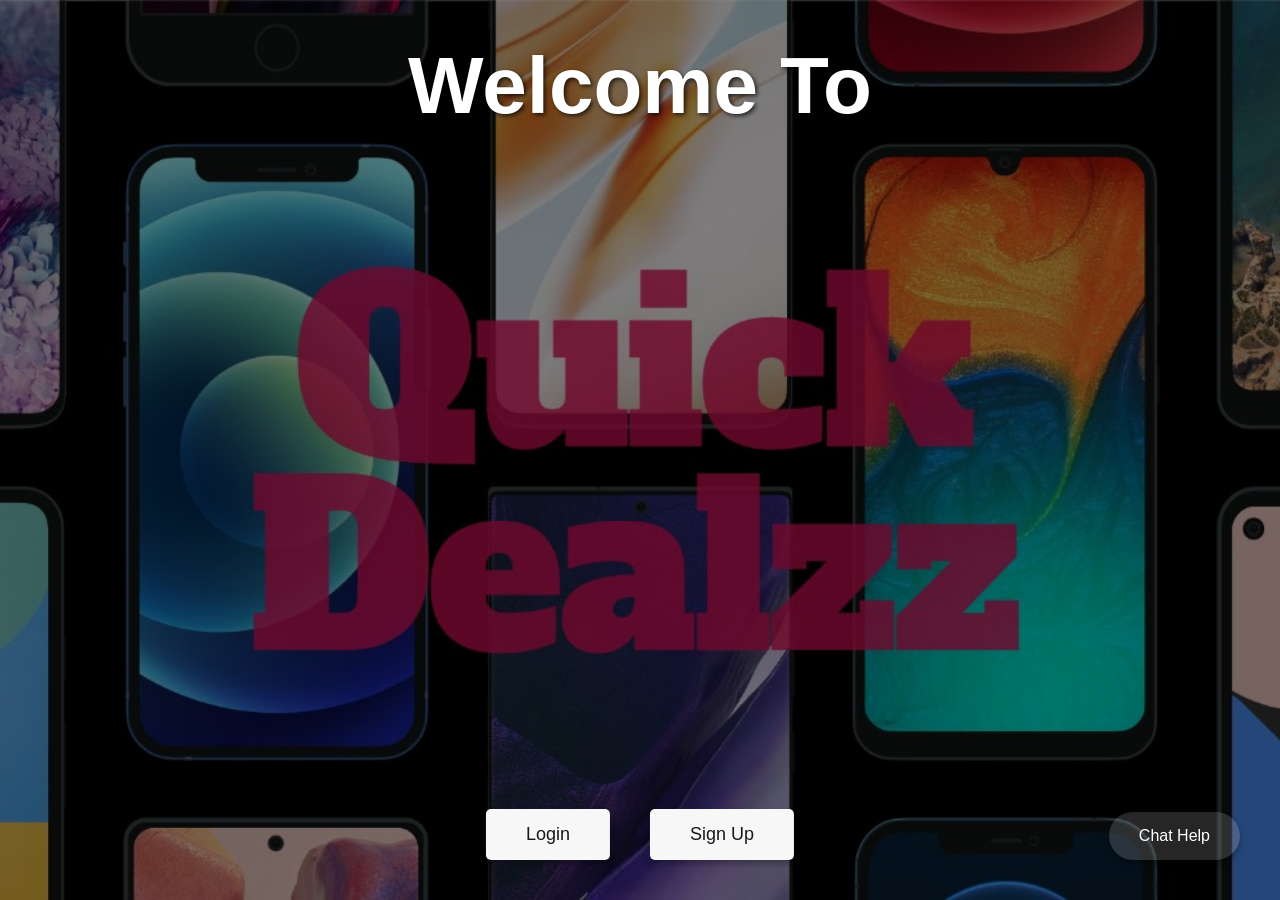
<file: Register/index.html>
<!DOCTYPE html>
<html lang="en">
<head>
  <meta charset="UTF-8" />
  <meta name="viewport" content="width=device-width, initial-scale=1.0"/>
  <title>QuickDealzz Portal</title>
  <style>
    
    body {
      margin: 0;
      padding: 0;
      font-family: sans-serif;
      height: 100vh;
      background: url("back.jpg"), black; 
      background-repeat: no-repeat;
      background-position: center;
      background-size: cover;
      position: relative;
    }

    
    .welcome-text {
      position: absolute;
      top: 40px;              
      left: 50%;
      transform: translateX(-50%);
      color: #ffffff;
      font-size: 5rem;
      font-weight: bold;
      opacity: 0;
      animation: fadeIn 2s forwards;
      text-align: center;
      text-shadow: 2px 2px 4px rgba(0, 0, 0, 0.7);
    }

    
    @keyframes fadeIn {
      to {
        opacity: 1;
      }
    }

    
    .bottom-buttons {
      position: absolute;
      bottom: 40px;
      left: 50%;
      transform: translateX(-50%);
      display: flex;
      gap: 40px;
    }

   
    .bottom-buttons button {
      padding: 15px 40px;
      font-size: 18px;
      border: none;
      border-radius: 5px;
      cursor: pointer;
      background-color: #f8f7f7; 
      color: #1a1818;
      transition: background-color 0.3s ease, transform 0.2s ease;
      box-shadow: 0 4px 6px rgba(0, 0, 0, 0.3);
    }
    .bottom-buttons button:hover {
      background-color: rgba(255,255,255,0.15); 
      color: #ffffff;
      transform: translateY(-2px);
    }

    
    .chat-help {
      position: absolute;
      bottom: 40px;
      right: 40px;
    }

   
    .chat-help button {
      padding: 15px 30px;
      font-size: 16px;
      border: none;
      border-radius: 50px; 
      cursor: pointer;
      background-color: rgba(255,255,255,0.15);
      color: #ffffff;
      box-shadow: 0 4px 6px rgba(0, 0, 0, 0.3);
      transition: background-color 0.3s ease, transform 0.2s ease;
    }
    .chat-help button:hover {
      background-color: #fff;
      color: #1a1818;
      transform: translateY(-2px);
    }
  </style>
</head>
<body>
 
  <div class="welcome-text">Welcome To </div>


  <div class="bottom-buttons">
    <button onclick="window.location.href='login.html'">Login</button>
    <button onclick="window.location.href='signup.html'">Sign Up</button>
  </div>


  <div class="chat-help">
    <button onclick="alert('How can we help you?');">Chat Help</button>
  </div>
</body>
</html>
</file>
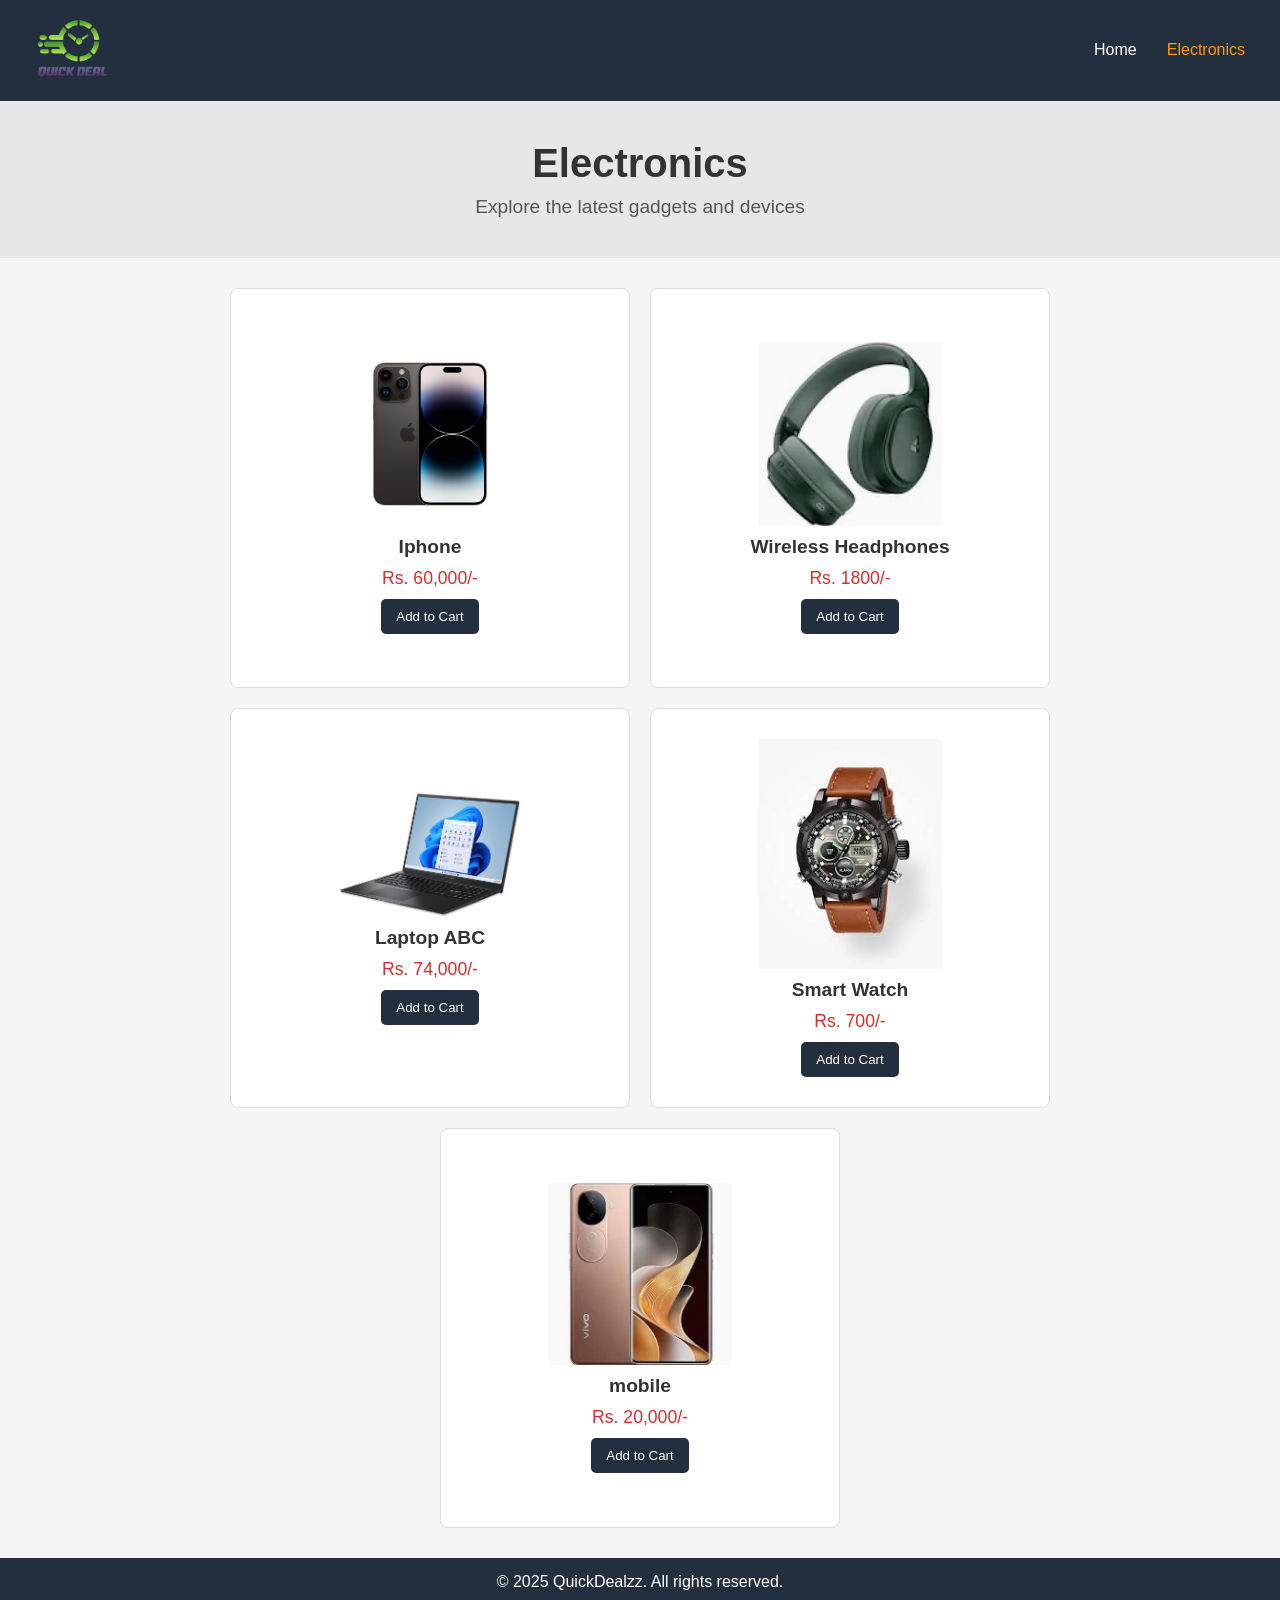
<file: Home/electronics.html>
<!DOCTYPE html>
<html lang="en">
<head>
  <meta charset="UTF-8">
  <meta name="viewport" content="width=device-width, initial-scale=1.0">
  <title>Electronics Category - QuickDealzz</title>
  <link rel="stylesheet" href="electronics.css">
</head>
<body>
  <header>
    <div class="logo">
        <img src="../img/logo.png" />
      
    </div>
    <nav>
      <ul>
        <li><a href="index.html">Home</a></li>
        <li><a href="electronics.html" class="active">Electronics</a></li>
      </ul>
    </nav>
  </header>

  <section class="category-banner">
    <h2>Electronics</h2>
    <p>Explore the latest gadgets and devices</p>
  </section>

  <section class="products">
    <div class="product-item">
      <img src="../img/mobile.png" alt="Iphone">
      <h3>Iphone</h3>
      <p class="price">Rs. 60,000/-</p>
      <button>Add to Cart</button>
    </div>
    <div class="product-item">
      <img src="../img/headphone.jpg" alt="Wireless Headphones">
      <h3>Wireless Headphones</h3>
      <p class="price">Rs. 1800/-</p>
      <button>Add to Cart</button>
    </div>
    <div class="product-item">
      <img src="../img/laptop.png" alt="Laptop ABC">
      <h3>Laptop ABC</h3>
      <p class="price">Rs. 74,000/-</p>
      <button>Add to Cart</button>
    </div>
    <div class="product-item">
      <img src="../img/watch.jpg" alt="Smart Watch">
      <h3>Smart Watch</h3>
      <p class="price">Rs. 700/-</p>
      <button>Add to Cart</button>
     
    </div>
    <div class="product-item">
        <img src="../img/mobile2.jpg" alt="phone">
        <h3>mobile</h3>
        <p class="price">Rs. 20,000/-</p>
        <button>Add to Cart</button>
      </div>
    
  </section>

  <footer>
    <p>&copy; 2025 QuickDealzz. All rights reserved.</p>
  </footer>
</body>
</html>
</file>
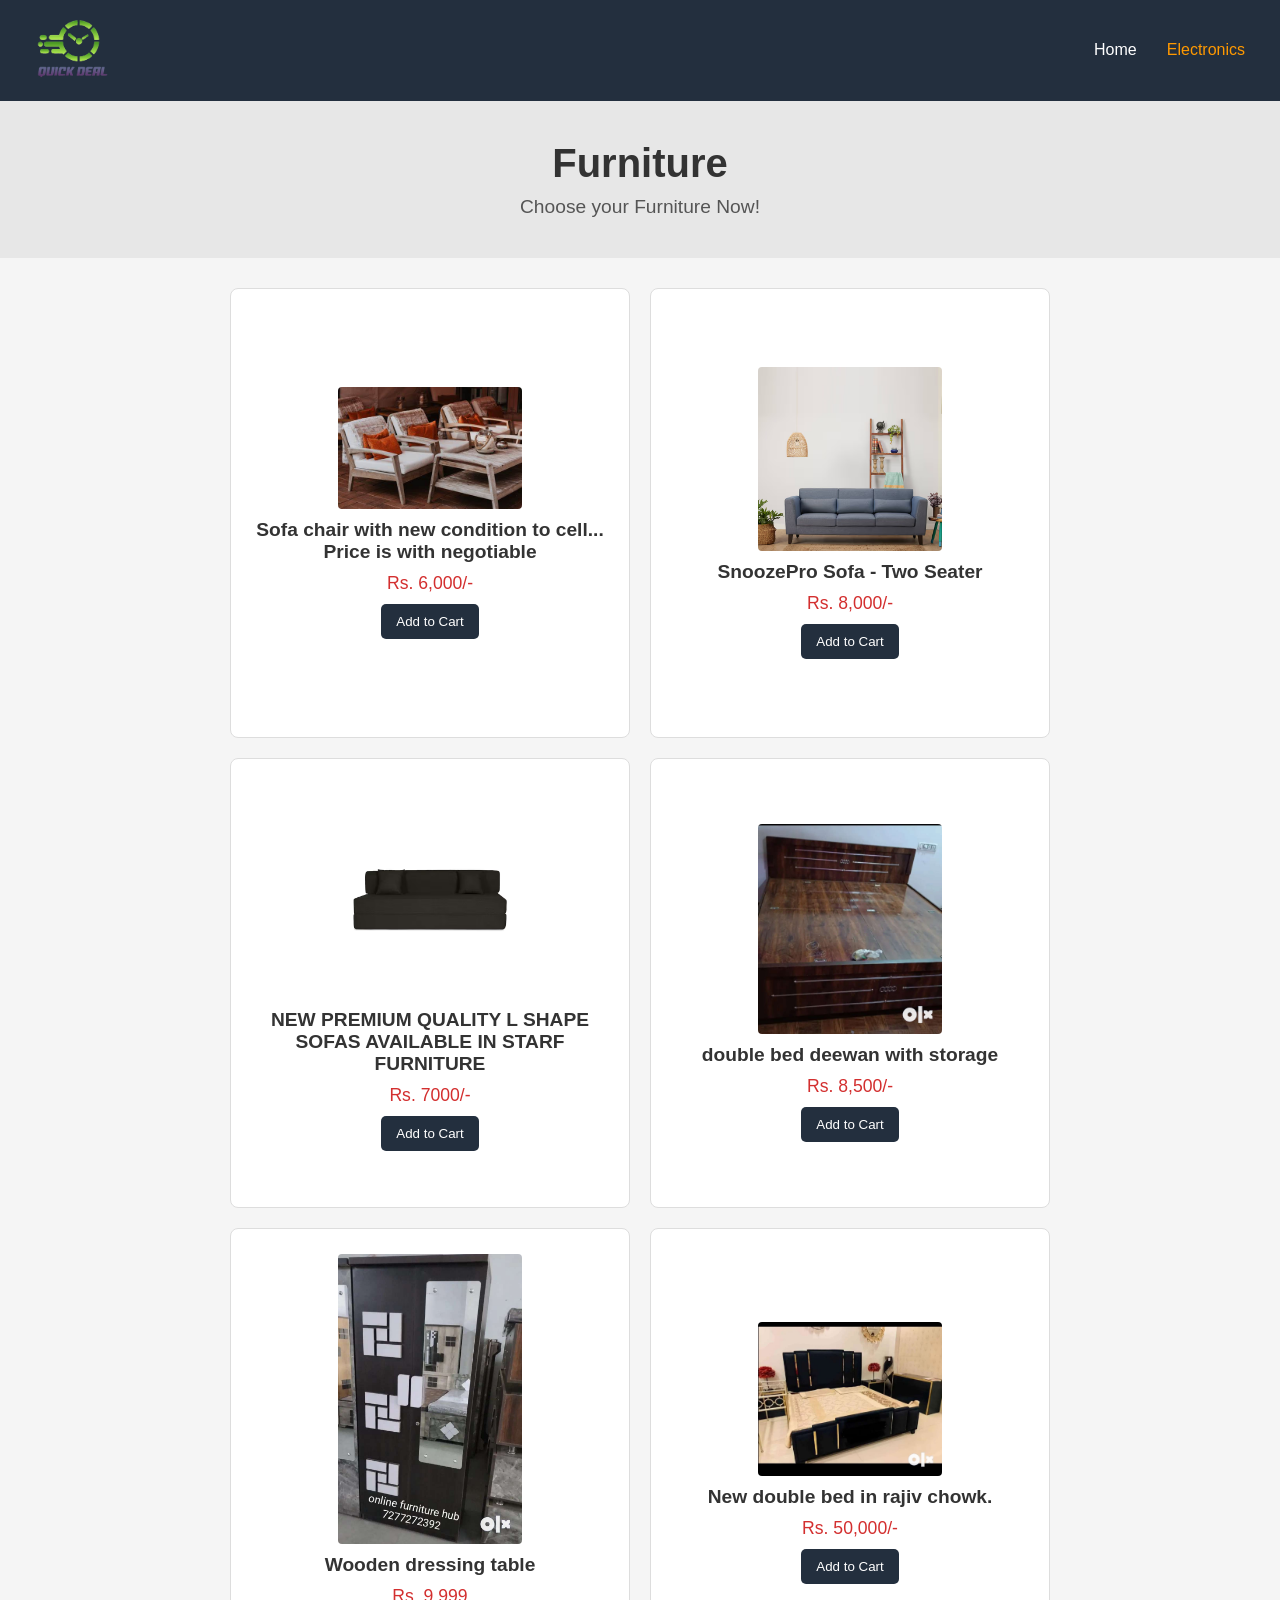
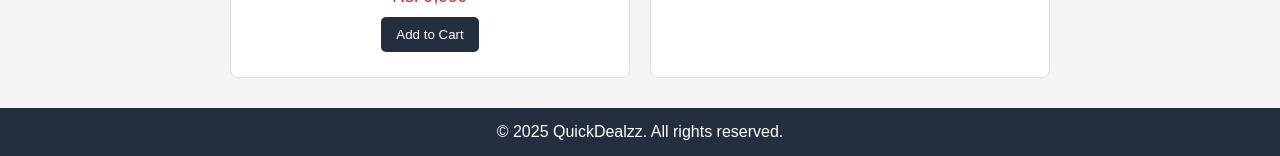
<file: Home/Furniture.html>
<!DOCTYPE html>
<html lang="en">
<head>
  <meta charset="UTF-8">
  <meta name="viewport" content="width=device-width, initial-scale=1.0">
  <title>Vehicals Category - QuickDealzz</title>
  <link rel="stylesheet" href="Furniture.css">
</head>
<body>
  <header>
    <div class="logo">
        <img src="../img/logo.png" />   
    </div>
    <nav>
      <ul>
        <li><a href="../Register/index.html">Home</a></li>
        <li><a href="electronics.html" class="active">Electronics</a></li>
      </ul>
    </nav>
  </header>
  <section class="category-banner">
    <h2>Furniture</h2>
    <p>Choose your Furniture Now!</p>
  </section>
  <section class="products">
    <div class="product-item">
      <img src="../img/sofa1.png" alt="sofa1">
      <h3>Sofa chair with new condition to cell... Price is with negotiable</h3>
      <p class="price">Rs. 6,000/-</p>
      <button>Add to Cart</button>
    </div>
    <div class="product-item">
      <img src="../img/sofa2.png" alt="sofa2">
      <h3>SnoozePro Sofa - Two Seater</h3>
      <p class="price">Rs. 8,000/-</p>
      <button>Add to Cart</button>
    </div>
    <div class="product-item">
      <img src="../img/sofa3.png" alt="sofa3">
      <h3>NEW PREMIUM QUALITY L SHAPE SOFAS AVAILABLE IN STARF FURNITURE</h3>
      <p class="price">Rs. 7000/-</p>
      <button>Add to Cart</button>
    </div>
    <div class="product-item">
      <img src="../img/bed1.png" alt="bed1">
      <h3>double bed deewan with storage
      </h3>
      <p class="price">Rs. 8,500/-</p>
      <button>Add to Cart</button>
     
    </div>
    <div class="product-item">
        <img src="../img/dressingtable.png" alt="dressingtable">
        <h3>Wooden dressing table</h3>
        <p class="price">Rs. 9,999</p>
        <button>Add to Cart</button>
      </div>
      <div class="product-item">
        <img src="../img/bed2.png" alt="bed2">
        <h3>New double bed in rajiv chowk.</h3>
        <p class="price">Rs. 50,000/-</p>
        <button>Add to Cart</button>
      </div>
    
  </section>

  <footer>
    <p>&copy; 2025 QuickDealzz. All rights reserved.</p>
  </footer>
</body>
</html>
</file>
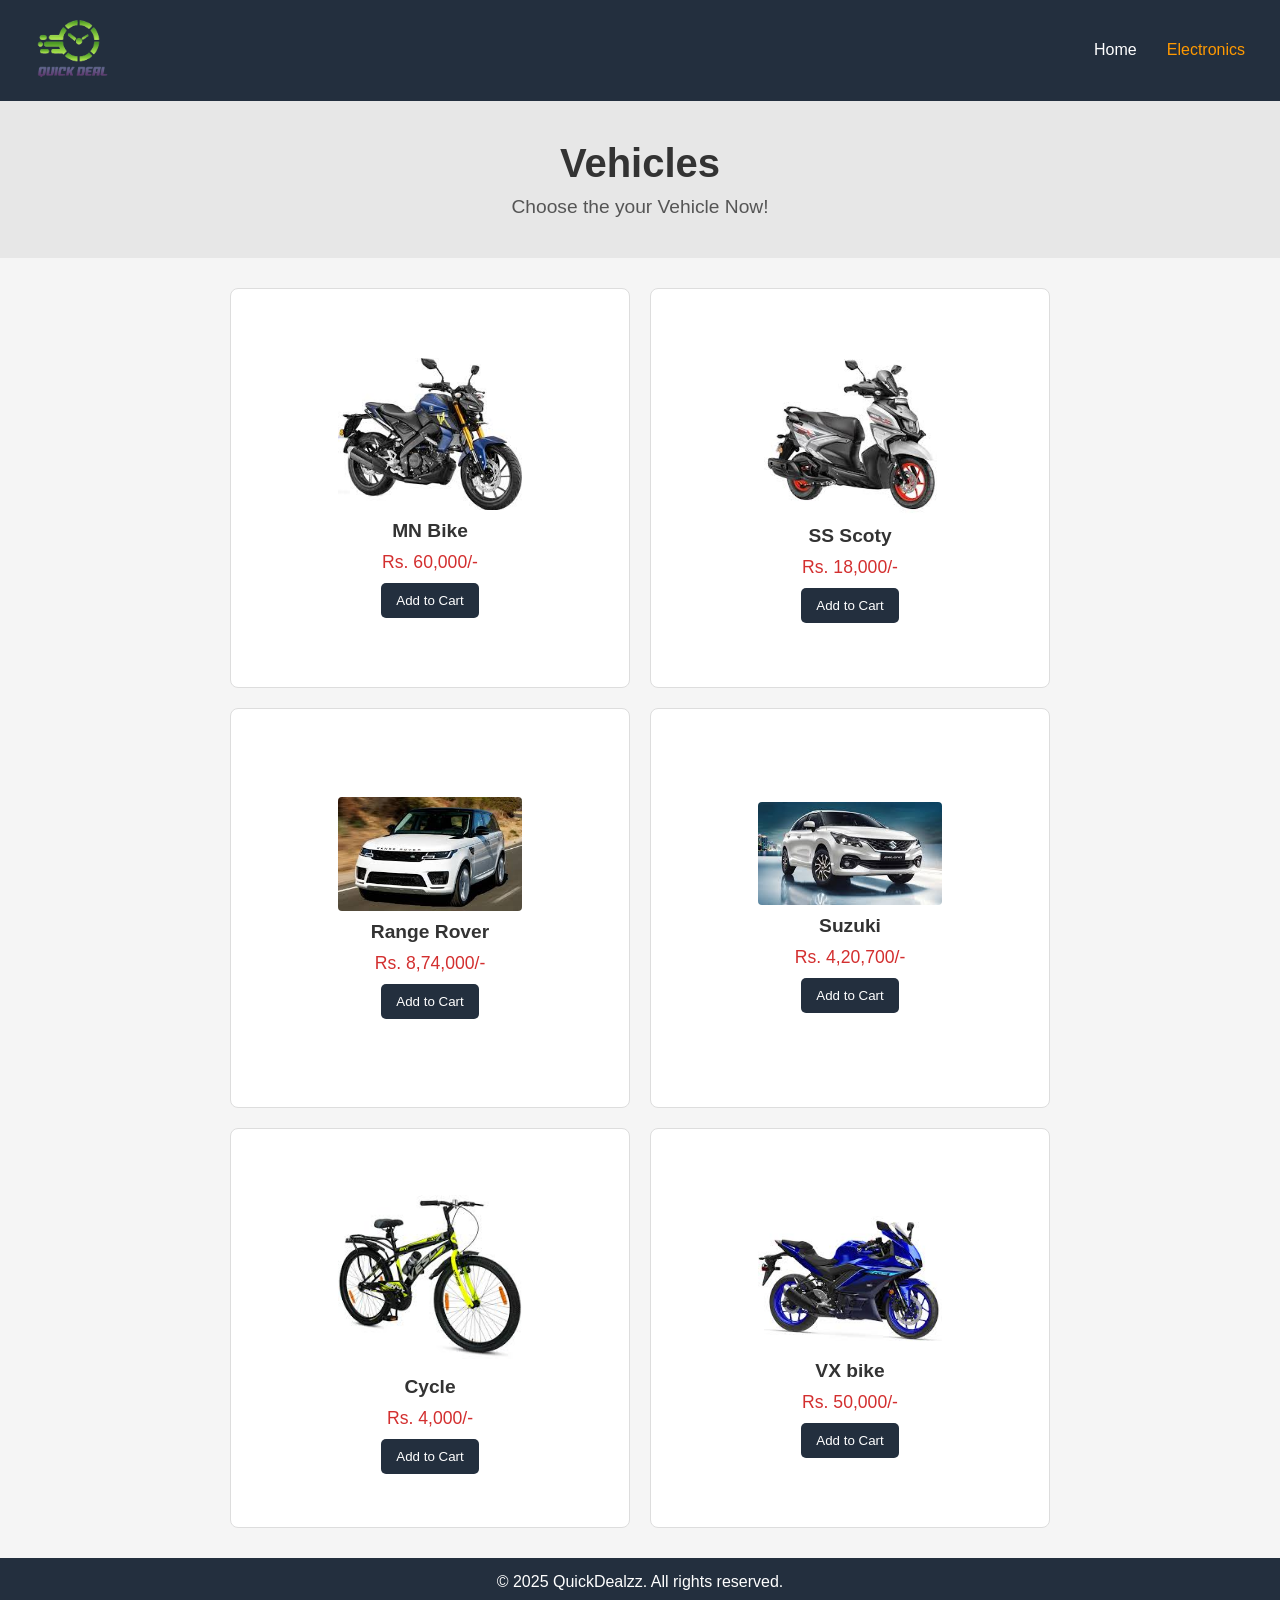
<file: Home/vehicles.html>
<!DOCTYPE html>
<html lang="en">
<head>
  <meta charset="UTF-8">
  <meta name="viewport" content="width=device-width, initial-scale=1.0">
  <title>Vehicals Category - QuickDealzz</title>
  <link rel="stylesheet" href="vehicles.css">
</head>
<body>
  <header>
    <div class="logo">
        <img src="../img/logo.png" />
      
    </div>
    <nav>
      <ul>
        <li><a href="../Register/index.html">Home</a></li>
        <li><a href="vehicles.html" class="active">Electronics</a></li>
      </ul>
    </nav>
  </header>

  <section class="category-banner">
    <h2>Vehicles</h2>
    <p>Choose the your Vehicle Now!</p>
  </section>

  <section class="products">
    <div class="product-item">
      <img src="../img/bike1.jpg" alt="bike1">
      <h3>MN Bike</h3>
      <p class="price">Rs. 60,000/-</p>
      <button>Add to Cart</button>
    </div>
    <div class="product-item">
      <img src="../img/bike3.jpg" alt="bike3">
      <h3>SS Scoty</h3>
      <p class="price">Rs. 18,000/-</p>
      <button>Add to Cart</button>
    </div>
    <div class="product-item">
      <img src="../img/car.jpg" alt="car">
      <h3>Range Rover</h3>
      <p class="price">Rs. 8,74,000/-</p>
      <button>Add to Cart</button>
    </div>
    <div class="product-item">
      <img src="../img/car2.jpg" alt="car2">
      <h3>Suzuki</h3>
      <p class="price">Rs. 4,20,700/-</p>
      <button>Add to Cart</button>
     
    </div>
    <div class="product-item">
        <img src="../img/cycle.jpg" alt="cycle">
        <h3>Cycle</h3>
        <p class="price">Rs. 4,000/-</p>
        <button>Add to Cart</button>
      </div>
      <div class="product-item">
        <img src="../img/bike2.jpg" alt="bike2">
        <h3>VX bike</h3>
        <p class="price">Rs. 50,000/-</p>
        <button>Add to Cart</button>
      </div>
    
  </section>

  <footer>
    <p>&copy; 2025 QuickDealzz. All rights reserved.</p>
  </footer>
</body>
</html>
</file>
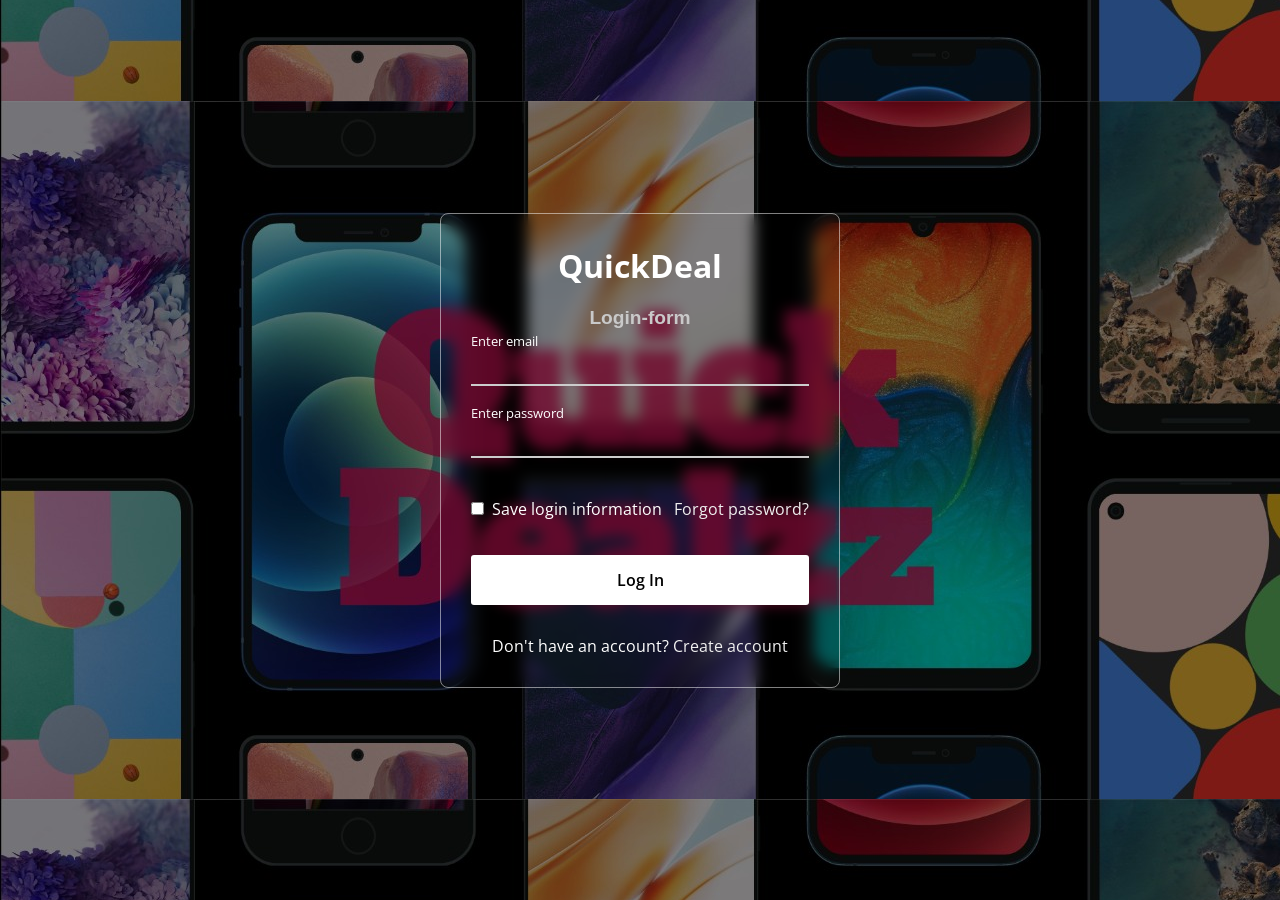
<file: Register/login.html>
<!DOCTYPE html>
<html>

<head>
    <meta charset="UTF-8" />
    <meta name="viewport" content="width=device-width, initial-scale=1.0" />
    <title>QuickDealzz Login Form</title>
    <link rel="stylesheet" href="loginstyle.css" />
</head>

<body>
    <div class="container">
        <form action="#">
            <h2>QuickDeal</h2>
            <h3>Login-form</h3>
            <div class="input-field">
                <input type="text" />
                <label>Enter email</label>
            </div>
            <div class="input-field">
                <input type="password"/>
                <label>Enter password</label>
            </div>
            <div class="forget">
                <label for="Save-login">
                    <input type="checkbox" id="Save-login" />
                    <p>Save login information</p>
                </label>
                <a href="#">Forgot password?</a>
            </div>
            <button type="submit" onclick="window.location.href='../Home/index.html'">Log In</button>
            <div class="Create-account">
                <p>Don't have an account? <a href="signup.html">Create account</a></p>
            </div>
        </form>
    </div>
</body>

</html>
</file>
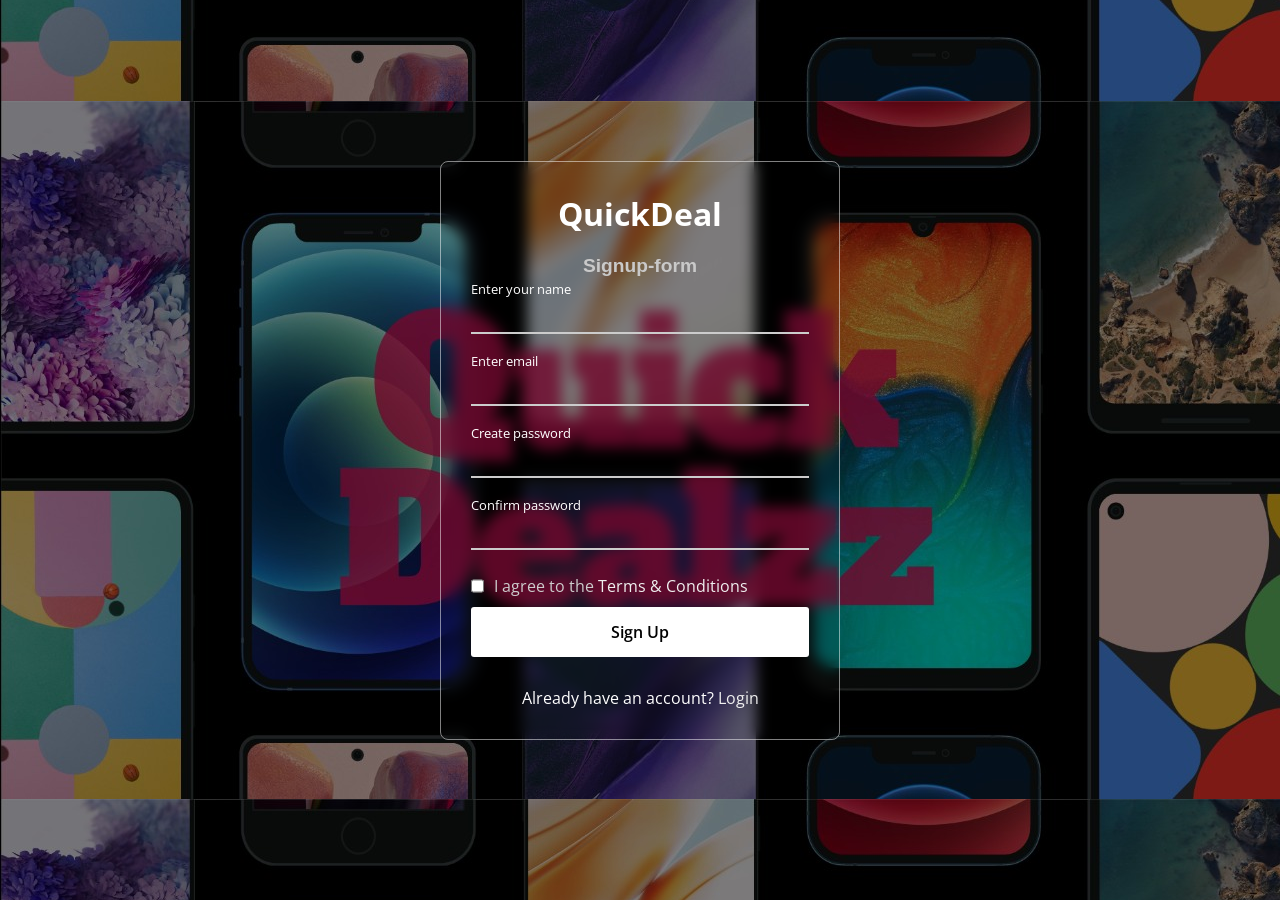
<file: Register/signup.html>
<!DOCTYPE html>
<html>

<head>
    <meta charset="UTF-8" />
    <meta name="viewport" content="width=device-width, initial-scale=1.0" />
    <title>QuickDealzz Signup Form</title>
    <link rel="stylesheet" href="loginstyle.css" />
</head>

<body>
    <div class="container">
        <form action="#">
            <h2>QuickDeal</h2>
            <h3>Signup-form</h3>
            <div class="input-field">
                <input type="text" />
                <label>Enter your name</label>
            </div>
            <div class="input-field">
                <input type="email" />
                <label>Enter email</label>
            </div>
            <div class="input-field">
                <input type="password" />
                <label>Create password</label>
            </div>
            <div class="input-field">
                <input type="password"/>
                <label>Confirm password</label>
            </div>
            <div class="terms">
                <label for="accept-terms">
                    <input type="checkbox" id="accept-terms" required />
                    <p>I agree to the <a href="#">Terms & Conditions</a></p>
                </label>
            </div>
            <button type="submit" onclick="window.location.href='../Home/frontpage.html'">Sign Up</button>
            <div class="Create-account">
                <p>Already have an account? <a href="login.html">Login</a></p>
            </div>
        </form>
    </div>
</body>

</html>
</file>
<file: Home/electronics.css>
* {
    margin: 0;
    padding: 0;
    
    align-items: center;
    box-sizing: border-box;
  }
  
  body {
    font-family: Arial, sans-serif;
    background-color: #f5f5f5;
    color: #333;
  }
  
  header {
    background-color: #232F3E;
    padding: 10px 20px;
    display: flex;
    justify-content: space-between;
    align-items: center;
  }
  
  header .logo img {
    
        width: 100px;
        cursor: pointer;
    
  }
  
  header nav ul {
    list-style: none;
    display: flex;
  }
  
  header nav ul li {
    margin: 0 15px;
  }
  
  header nav ul li a {
    text-decoration: none;
    color: #fff;
    font-size: 16px;
    transition: color 0.3s ease;
  }
  
  header nav ul li a:hover,
  header nav ul li a.active {
    color: #ff9900;
  }

  .category-banner {
    background-color: #e7e7e7;
    text-align: center;
    padding: 40px 20px;
  }
  
  .category-banner h2 {
    font-size: 2.5rem;
    margin-bottom: 10px;
  }
  
  .category-banner p {
    font-size: 1.2rem;
    color: #555;
  }

  .products {
    display: flex;
    align-items: center;
    justify-content: center;
    flex-wrap: wrap;
    gap: 20px;
    padding: 20px;
    margin: 10px;
  }
  
  .product-item {
    width:400px;
    height:400px;
    display: flex;
    justify-content: center;
   align-items: center;
    flex-direction: column;
    background-color: #fff;
    padding: 15px;
    border: 1px solid #ddd;
    border-radius: 8px;
    text-align: center;
    transition: box-shadow 0.3s ease;
  }
  
  .product-item:hover {
    box-shadow: 0 4px 8px rgba(0, 0, 0, 0.2);
  }
  
  .product-item img {
   width: 50%;
    height: auto;
    border-radius: 4px;
  }
  
  .product-item h3 {
    font-size: 1.2rem;
    margin: 10px 0;
  }
  
  .product-item .price {
    font-size: 1.1rem;
    color: #D32F2F;
    margin-bottom: 10px;
  }
  
  .product-item button {
    background-color: #232F3E;
    color: #fff;
    border: none;
    padding: 10px 15px;
    border-radius: 5px;
    cursor: pointer;
    transition: background-color 0.3s ease;
  }
  
  .product-item button:hover {
    background-color: #ff9900;
  }

  footer {
    background-color: #232F3E;
    color: #fff;
    text-align: center;
    padding: 15px 20px;
  }
</file>
<file: Home/Furniture.css>
* {
  margin: 0;
  padding: 0;

  align-items: center;
  box-sizing: border-box;
}

body {
  font-family: Arial, sans-serif;
  background-color: #f5f5f5;
  color: #333;
}

header {
  background-color: #232f3e;
  padding: 10px 20px;
  display: flex;
  justify-content: space-between;
  align-items: center;
}

header .logo img {
  width: 100px;
  cursor: pointer;
}

header nav ul {
  list-style: none;
  display: flex;
}

header nav ul li {
  margin: 0 15px;
}

header nav ul li a {
  text-decoration: none;
  color: #fff;
  font-size: 16px;
  transition: color 0.3s ease;
}

header nav ul li a:hover,
header nav ul li a.active {
  color: #ff9900;
}

.category-banner {
  background-color: #e7e7e7;
  text-align: center;
  padding: 40px 20px;
}

.category-banner h2 {
  font-size: 2.5rem;
  margin-bottom: 10px;
}

.category-banner p {
  font-size: 1.2rem;
  color: #555;
}

.products {
  display: flex;
  align-items: center;
  justify-content: center;
  flex-wrap: wrap;
  gap: 20px;
  padding: 20px;
  margin: 10px;
}

.product-item {
  width: 400px;
  height:450px;
  display: flex;
  justify-content: center;
  align-items: center;
  flex-direction: column;
  background-color: #fff;
  padding: 15px;
  border: 1px solid #ddd;
  border-radius: 8px;
  text-align: center;
  transition: box-shadow 0.3s ease;
}

.product-item:hover {
  box-shadow: 0 4px 8px rgba(0, 0, 0, 0.2);
}

.product-item img {
  width: 50%;
  height: auto;
  border-radius: 4px;
}

.product-item h3 {
  font-size: 1.2rem;
  margin: 10px 0;
}

.product-item .price {
  font-size: 1.1rem;
  color: #d32f2f;
  margin-bottom: 10px;
}

.product-item button {
  background-color: #232f3e;
  color: #fff;
  border: none;
  padding: 10px 15px;
  border-radius: 5px;
  cursor: pointer;
  transition: background-color 0.3s ease;
}

.product-item button:hover {
  background-color: #ff9900;
}

footer {
  background-color: #232f3e;
  color: #fff;
  text-align: center;
  padding: 15px 20px;
}
.product-item img{
  width: 50%;
}
</file>
<file: Home/vehicles.css>
* {
    margin: 0;
    padding: 0;
    
    align-items: center;
    box-sizing: border-box;
  }
  
  body {
    font-family: Arial, sans-serif;
    background-color: #f5f5f5;
    color: #333;
  }
  
  header {
    background-color: #232F3E;
    padding: 10px 20px;
    display: flex;
    justify-content: space-between;
    align-items: center;
  }
  
  header .logo img {
    
        width: 100px;
        cursor: pointer;
    
  }
  
  header nav ul {
    list-style: none;
    display: flex;
  }
  
  header nav ul li {
    margin: 0 15px;
  }
  
  header nav ul li a {
    text-decoration: none;
    color: #fff;
    font-size: 16px;
    transition: color 0.3s ease;
  }
  
  header nav ul li a:hover,
  header nav ul li a.active {
    color: #ff9900;
  }

  .category-banner {
    background-color: #e7e7e7;
    text-align: center;
    padding: 40px 20px;
  }
  
  .category-banner h2 {
    font-size: 2.5rem;
    margin-bottom: 10px;
  }
  
  .category-banner p {
    font-size: 1.2rem;
    color: #555;
  }

  .products {
    display: flex;
    align-items: center;
    justify-content: center;
    flex-wrap: wrap;
    gap: 20px;
    padding: 20px;
    margin: 10px;
  }
  
  .product-item {
    width:400px;
    height:400px;
    display: flex;
    justify-content: center;
   align-items: center;
    flex-direction: column;
    background-color: #fff;
    padding: 15px;
    border: 1px solid #ddd;
    border-radius: 8px;
    text-align: center;
    transition: box-shadow 0.3s ease;
  }
  
  .product-item:hover {
    box-shadow: 0 4px 8px rgba(0, 0, 0, 0.2);
  }
  
  .product-item img {
   width: 50%;
    height: auto;
    border-radius: 4px;
  }
  
  .product-item h3 {
    font-size: 1.2rem;
    margin: 10px 0;
  }
  
  .product-item .price {
    font-size: 1.1rem;
    color: #D32F2F;
    margin-bottom: 10px;
  }
  
  .product-item button {
    background-color: #232F3E;
    color: #fff;
    border: none;
    padding: 10px 15px;
    border-radius: 5px;
    cursor: pointer;
    transition: background-color 0.3s ease;
  }
  
  .product-item button:hover {
    background-color: #ff9900;
  }

  footer {
    background-color: #232F3E;
    color: #fff;
    text-align: center;
    padding: 15px 20px;
  }
</file>
<file: Register/loginstyle.css>
@import url("https://fonts.googleapis.com/css2?family=Open+Sans:wght@200;300;400;500;600;700&display=swap");

* {
  margin: 0;
  padding: 0;
  box-sizing: border-box;
  font-family: "Open Sans", sans-serif;
}

body {
  display: flex;
  align-items: center;
  justify-content: center;
  background: url("back.jpg"), #000;
  background-position: center;
  min-height: 100vh;
  width: 100%;
  padding: 0 10px;
}

body::before {
  content: "";
  position: absolute;
  width: 100%;
  height: 100%;
  background-position: center;
  background-size: cover;
}

.container {
  width: 400px;
  border-radius: 8px;
  padding: 30px;
  text-align: center;
  border: 1px solid rgba(255, 255, 255, 0.5);
  backdrop-filter: blur(7px);
  -webkit-backdrop-filter: blur(7px);
}

form {
  display: flex;
  flex-direction: column;
}

h2 {
  font-size: 2rem;
  margin-bottom: 20px;
  color: #fff;
}

h3{
  color: #c9c9c9;
  font-size: larger;
  font-family:'Franklin Gothic Medium', 'Arial Narrow', Arial, sans-serif;
}

.input-field {
  position: relative;
  border-bottom: 2px solid #ccc;
  margin: 15px 0;
}

.input-field label {
  position: absolute;
  top: 50%;
  left: 0;
  transform: translateY(-50%);
  color: #fff;
  font-size: 16px;
  pointer-events: none;
  transition: 0.15s ease;
}

.input-field input {
  width: 100%;
  height: 40px;
  background: transparent;
  border: none;
  outline: none;
  font-size: 16px;
  color: #fff;
}

.input-field input:focus~label,
.input-field input:valid~label {
  font-size: 0.8rem;
  top: 10px;
  transform: translateY(-120%);
}

.forget {
  display: flex;
  align-items: center;
  justify-content: space-between;
  margin: 25px 0 35px 0;
  color: #fff;
}

#Save-login {
  accent-color: #fff;
}

.forget label {
  display: flex;
  align-items: center;
}

.forget label p {
  margin-left: 8px;
}

.container a {
  color: #efefef;
  text-decoration: none;
}

.container a:hover {
  text-decoration: underline;
}

button {
  background: #fff;
  color: #000;
  font-weight: 600;
  border: none;
  padding: 12px 20px;
  cursor: pointer;
  border-radius: 3px;
  font-size: 16px;
  border: 2px solid transparent;
  transition: 0.3s ease;
}

button:hover {
  color: #fff;
  border-color: #fff;
  background: rgba(255, 255, 255, 0.15);
}

.Create-account {
  text-align: center;
  margin-top: 30px;
  color: #fff;
}

.terms label{
  display: flex;
  flex-direction: row;
}
.terms p{
  padding: 10px;
  color: #ccc;
}
</file>
